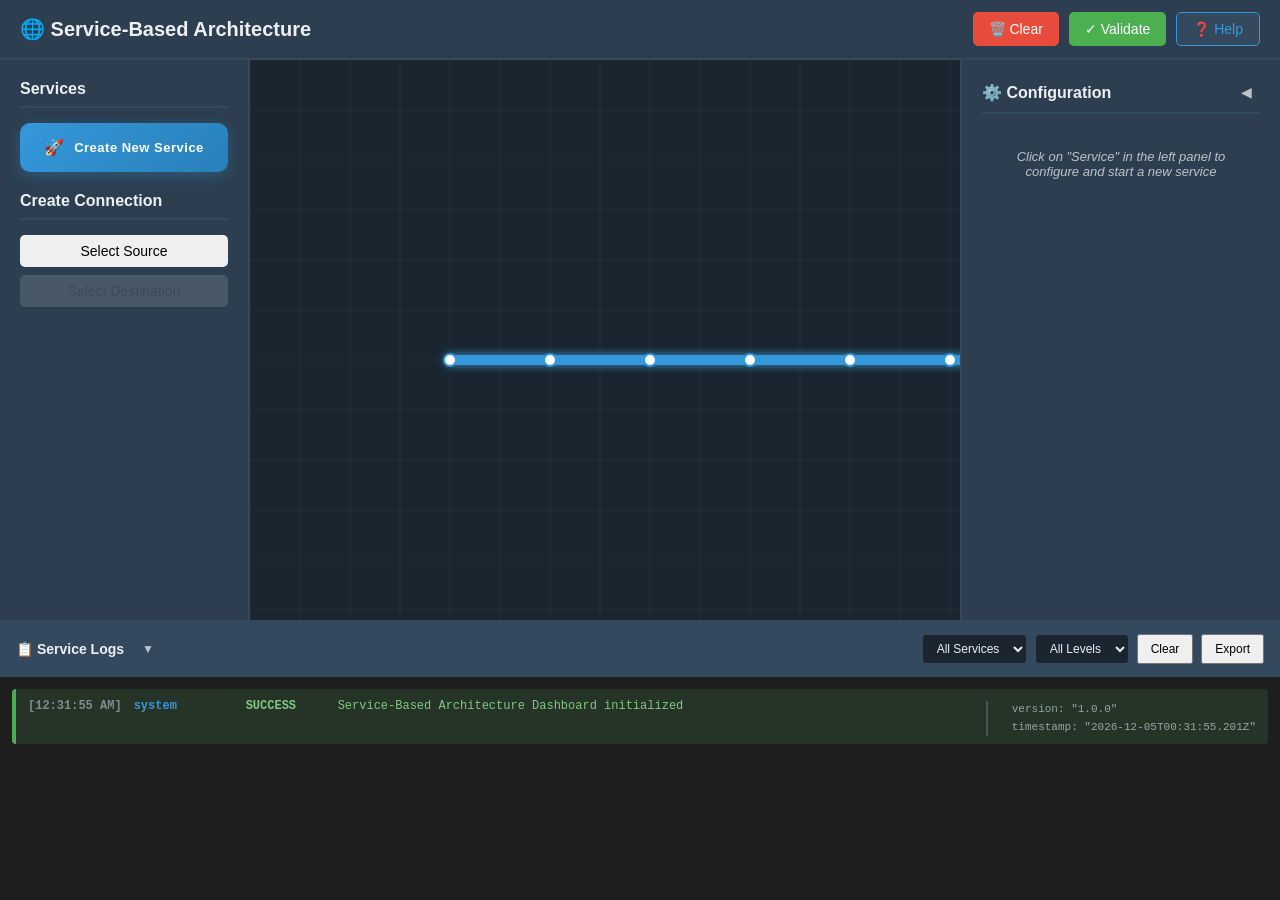
<file: simulation/index.html>
<!DOCTYPE html>
<html lang="en">

<head>
    <meta charset="UTF-8">
    <meta name="viewport" content="width=device-width, initial-scale=1.0">
    <title>Service-Based Architecture Dashboard</title>
    <link rel="stylesheet" href="css/main.css">
</head>

<body>
    <!-- Main Container -->
    <div class="dashboard-container">

        <!-- Top Toolbar -->
        <div class="toolbar">
            <div class="toolbar-left">
                <h1>🌐 Service-Based Architecture </h1>
            </div>
            <div class="toolbar-right">
                <!-- Main action buttons -->

                <button id="btn-clear" class="btn btn-danger">🗑️ Clear</button>
                <button id="btn-validate" class="btn btn-info">✓ Validate</button>
                <button id="btn-help" class="btn btn-secondary">❓ Help</button>
            </div>
        </div>


        <!-- Main Content Area -->
        <div class="main-content">

            <!-- Left Sidebar - Service Palette -->
            <div class="sidebar-left">
                <h3>Services</h3>
                <div class="service-palette">
                    <!-- Service types will be dynamically added here -->
                </div>



                <div class="connection-controls">
                    <h3>Create Connection</h3>
                    <button id="btn-select-source" class="btn btn-block">Select Source</button>
                    <button id="btn-select-destination" class="btn btn-block" disabled>Select Destination</button>
                    <button id="btn-cancel-connection" class="btn btn-block btn-cancel"
                        style="display:none;">Cancel</button>
                </div>
            </div>

            <!-- Center Canvas Area -->
            <div class="canvas-container">
                <canvas id="main-canvas"></canvas>

                <!-- Canvas overlay messages -->
                <div id="canvas-message" class="canvas-message"></div>
            </div>

            <!-- Right Sidebar - Configuration Panel -->
            <div class="sidebar-right">
                <div id="config-panel" class="config-panel">
                    <div class="config-panel-header">
                        <h3>⚙️ Configuration</h3>
                        <button id="btn-toggle-config" class="btn-toggle-config" title="Hide/Show Configuration Panel (Ctrl+K)">
                            <span id="config-toggle-icon">◀</span>
                        </button>
                    </div>
                    <!-- Configuration form will be dynamically inserted here -->
                    <div id="config-form">
                        <p class="hint">Click on "Service" in the left panel to configure and start a new service</p>
                    </div>
                </div>
            </div>

        </div>

        <!-- Bottom Log Panel -->
        <div class="log-panel" id="log-panel">
            <div class="log-panel-header">
                <div class="log-header-left">
                    <h3>📋 Service Logs</h3>
                    <button id="btn-toggle-logs" class="btn-toggle-logs" title="Hide/Show Logs (Ctrl+L)">
                        <span id="toggle-icon">▼</span>
                    </button>
                </div>
                <div class="log-controls">
                    <select id="log-filter-nf">
                        <option value="all">All Services</option>
                    </select>
                    <select id="log-filter-level">
                        <option value="all">All Levels</option>
                        <option value="ERROR">Errors</option>
                        <option value="WARNING">Warnings</option>
                        <option value="INFO">Info</option>
                        <option value="SUCCESS">Success</option>
                    </select>
                    <button id="btn-clear-logs" class="btn-small">Clear</button>
                    <button id="btn-export-logs" class="btn-small">Export</button>
                </div>
            </div>
            <div id="log-content" class="log-content">
                <!-- Logs will be dynamically added here -->
            </div>
        </div>

    </div>



    <!-- Help Modal -->
    <div id="help-modal" class="modal" style="display:none;">
        <div class="modal-content help-modal-content">
            <h2>📚 Service Management Guide</h2>
            <div class="help-content">
                <div class="help-section">
                    <ol class="help-steps">
                        <li>Click Create New Service, enter details for Service1, and start it.</li>
                        <li>Verify Service1 is running by checking the logs for active status.</li>
                        <li>Click Create New Service again, configure Service2 with a different IP and port, and start it.</li>
                        <li>Check logs to confirm communication between Service1 and Service2.</li>
                        <li>Open Service2 Terminal and run <code>ping &lt;Service1_IP&gt;</code>.</li>
                        <li>Verify connectivity by ensuring packets are sent and received with 0% loss.</li>
                    </ol>
                </div>
            </div>
            <div class="help-footer">
                <a href="../procedure.html" target="_blank" rel="noopener noreferrer" class="btn-view-procedures">
                    For More Details... 📄 View Full Procedures
                </a>
            </div>
            <button id="help-close" class="btn btn-primary btn-block">Close</button>
        </div>
    </div>

    <!-- Terminal Modal -->
    <div id="terminal-modal" class="modal" style="display:none;">
        <div class="terminal-window">
            <!-- Title bar with close button -->
            <div class="terminal-titlebar">
                <div class="terminal-titlebar-text" id="terminal-title">💻 Service Terminal</div>
                <button class="terminal-close-btn" id="terminal-close" title="Close">✕</button>
            </div>
            <!-- Single scrollable terminal body with inline input -->
            <div class="terminal-body" id="terminal-body">
                <div id="terminal-output" class="terminal-output"></div>
                <div class="terminal-input-row">
                    <span class="terminal-prompt" id="terminal-prompt">C:\&gt;</span>
                    <input type="text" id="terminal-input" class="terminal-inline-input" autocomplete="off" spellcheck="false">
                </div>
            </div>
            <!-- Subtle scanline overlay -->
            <div class="terminal-scanlines"></div>
        </div>
    </div>

    <!-- Load all JavaScript files in correct order -->
    <script src="js/data-store.js"></script>
    <script src="js/service-manager.js"></script>
    <script src="js/bus-manager.js"></script>
    <script src="js/connection-manager.js"></script>
    <script src="js/log-engine.js"></script>
    <script src="js/canvas-renderer.js"></script>
    <script src="js/ui-controller.js"></script>
    <script src="js/app.js"></script>
<script src="../assets/js/iframeResize.js"></script>
        
        </body>

</html>
</file>
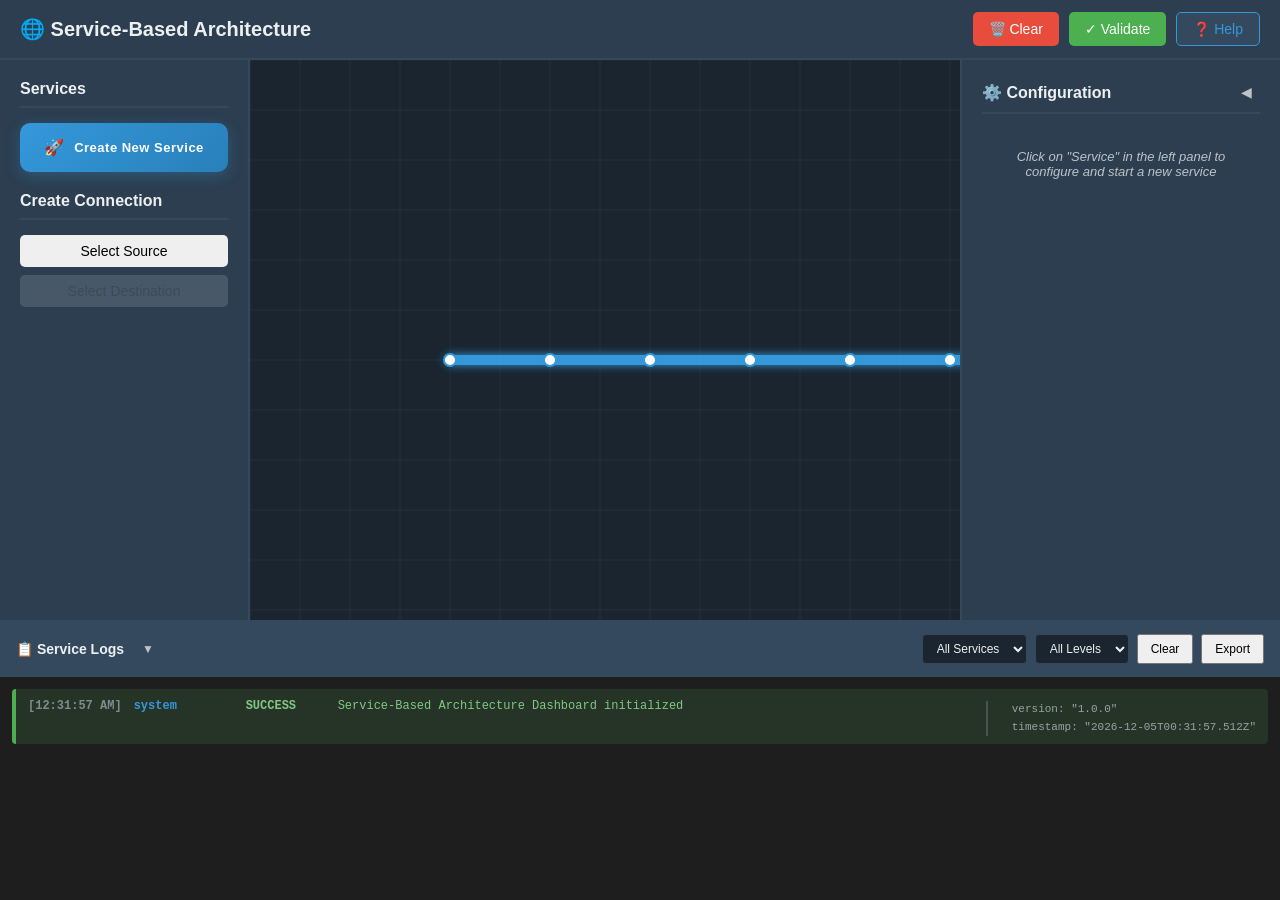
<file: experiment/simulation/index.html>
<!DOCTYPE html>
<html lang="en">

<head>
    <meta charset="UTF-8">
    <meta name="viewport" content="width=device-width, initial-scale=1.0">
    <title>Service-Based Architecture Dashboard</title>
    <link rel="stylesheet" href="css/main.css">
</head>

<body>
    <!-- Main Container -->
    <div class="dashboard-container">

        <!-- Top Toolbar -->
        <div class="toolbar">
            <div class="toolbar-left">
                <h1>🌐 Service-Based Architecture </h1>
            </div>
            <div class="toolbar-right">
                <!-- Main action buttons -->

                <button id="btn-clear" class="btn btn-danger">🗑️ Clear</button>
                <button id="btn-validate" class="btn btn-info">✓ Validate</button>
                <button id="btn-help" class="btn btn-secondary">❓ Help</button>
            </div>
        </div>


        <!-- Main Content Area -->
        <div class="main-content">

            <!-- Left Sidebar - Service Palette -->
            <div class="sidebar-left">
                <h3>Services</h3>
                <div class="service-palette">
                    <!-- Service types will be dynamically added here -->
                </div>



                <div class="connection-controls">
                    <h3>Create Connection</h3>
                    <button id="btn-select-source" class="btn btn-block">Select Source</button>
                    <button id="btn-select-destination" class="btn btn-block" disabled>Select Destination</button>
                    <button id="btn-cancel-connection" class="btn btn-block btn-cancel"
                        style="display:none;">Cancel</button>
                </div>
            </div>

            <!-- Center Canvas Area -->
            <div class="canvas-container">
                <canvas id="main-canvas"></canvas>

                <!-- Canvas overlay messages -->
                <div id="canvas-message" class="canvas-message"></div>
            </div>

            <!-- Right Sidebar - Configuration Panel -->
            <div class="sidebar-right">
                <div id="config-panel" class="config-panel">
                    <div class="config-panel-header">
                        <h3>⚙️ Configuration</h3>
                        <button id="btn-toggle-config" class="btn-toggle-config" title="Hide/Show Configuration Panel (Ctrl+K)">
                            <span id="config-toggle-icon">◀</span>
                        </button>
                    </div>
                    <!-- Configuration form will be dynamically inserted here -->
                    <div id="config-form">
                        <p class="hint">Click on "Service" in the left panel to configure and start a new service</p>
                    </div>
                </div>
            </div>

        </div>

        <!-- Bottom Log Panel -->
        <div class="log-panel" id="log-panel">
            <div class="log-panel-header">
                <div class="log-header-left">
                    <h3>📋 Service Logs</h3>
                    <button id="btn-toggle-logs" class="btn-toggle-logs" title="Hide/Show Logs (Ctrl+L)">
                        <span id="toggle-icon">▼</span>
                    </button>
                </div>
                <div class="log-controls">
                    <select id="log-filter-nf">
                        <option value="all">All Services</option>
                    </select>
                    <select id="log-filter-level">
                        <option value="all">All Levels</option>
                        <option value="ERROR">Errors</option>
                        <option value="WARNING">Warnings</option>
                        <option value="INFO">Info</option>
                        <option value="SUCCESS">Success</option>
                    </select>
                    <button id="btn-clear-logs" class="btn-small">Clear</button>
                    <button id="btn-export-logs" class="btn-small">Export</button>
                </div>
            </div>
            <div id="log-content" class="log-content">
                <!-- Logs will be dynamically added here -->
            </div>
        </div>

    </div>



    <!-- Help Modal -->
    <div id="help-modal" class="modal" style="display:none;">
        <div class="modal-content help-modal-content">
            <h2>📚 Service Management Guide</h2>
            <div class="help-content">
                <div class="help-section">
                    <ol class="help-steps">
                        <li>Click Create New Service, enter details for Service1, and start it.</li>
                        <li>Verify Service1 is running by checking the logs for active status.</li>
                        <li>Click Create New Service again, configure Service2 with a different IP and port, and start it.</li>
                        <li>Check logs to confirm communication between Service1 and Service2.</li>
                        <li>Open Service2 Terminal and run <code>ping &lt;Service1_IP&gt;</code>.</li>
                        <li>Verify connectivity by ensuring packets are sent and received with 0% loss.</li>
                    </ol>
                </div>
            </div>
            <div class="help-footer">
                <a href="../procedure.html" target="_blank" rel="noopener noreferrer" class="btn-view-procedures">
                    For More Details... 📄 View Full Procedures
                </a>
            </div>
            <button id="help-close" class="btn btn-primary btn-block">Close</button>
        </div>
    </div>

    <!-- Terminal Modal -->
    <div id="terminal-modal" class="modal" style="display:none;">
        <div class="terminal-window">
            <!-- Title bar with close button -->
            <div class="terminal-titlebar">
                <div class="terminal-titlebar-text" id="terminal-title">💻 Service Terminal</div>
                <button class="terminal-close-btn" id="terminal-close" title="Close">✕</button>
            </div>
            <!-- Single scrollable terminal body with inline input -->
            <div class="terminal-body" id="terminal-body">
                <div id="terminal-output" class="terminal-output"></div>
                <div class="terminal-input-row">
                    <span class="terminal-prompt" id="terminal-prompt">C:\&gt;</span>
                    <input type="text" id="terminal-input" class="terminal-inline-input" autocomplete="off" spellcheck="false">
                </div>
            </div>
            <!-- Subtle scanline overlay -->
            <div class="terminal-scanlines"></div>
        </div>
    </div>

    <!-- Load all JavaScript files in correct order -->
    <script src="js/data-store.js"></script>
    <script src="js/service-manager.js"></script>
    <script src="js/bus-manager.js"></script>
    <script src="js/connection-manager.js"></script>
    <script src="js/log-engine.js"></script>
    <script src="js/canvas-renderer.js"></script>
    <script src="js/ui-controller.js"></script>
    <script src="js/app.js"></script>
</body>

</html>
</file>
<file: simulation/css/main.css>
/* ============================================
   5G SBA Dashboard Styles
   ============================================ */

/* CSS Variables for theming */
:root {
    --bg-primary: #1a252f;
    --bg-secondary: #2c3e50;
    --bg-tertiary: #34495e;
    --text-primary: #ecf0f1;
    --text-secondary: #bdc3c7;
    --border-color: #34495e;
    --accent-blue: #3498db;
    --accent-green: #4caf50;
    --accent-red: #e74c3c;
    --accent-orange: #ff9800;
    --accent-purple: #9b59b6;
}

/* Global Reset */
* {
    margin: 0;
    padding: 0;
    box-sizing: border-box;
}

body {
    font-family: 'Segoe UI', Tahoma, Geneva, Verdana, sans-serif;
    background: var(--bg-primary);
    color: var(--text-primary);
    overflow: hidden;
}

/* ============================================
   Dashboard Container
   ============================================ */
.dashboard-container {
    display: flex;
    flex-direction: column;
    height: 100vh;
    width: 100vw;
}

/* ============================================
   Toolbar (Top Bar)
   ============================================ */
.toolbar {
    background: var(--bg-secondary);
    border-bottom: 2px solid var(--border-color);
    padding: 12px 20px;
    display: flex;
    justify-content: space-between;
    align-items: center;
    height: 60px;
}

.toolbar-left h1 {
    font-size: 20px;
    font-weight: 600;
    color: var(--text-primary);
}

.toolbar-right {
    display: flex;
    gap: 10px;
}

/* ============================================
   Buttons
   ============================================ */
.btn {
    padding: 8px 16px;
    border: none;
    border-radius: 5px;
    font-size: 14px;
    font-weight: 500;
    cursor: pointer;
    transition: all 0.3s ease;
    outline: none;
}

.btn:hover {
    transform: translateY(-2px);
    box-shadow: 0 4px 8px rgba(0, 0, 0, 0.3);
}

.btn:active {
    transform: translateY(0);
}

.btn-primary {
    background: var(--accent-blue);
    color: white;
}

.btn-secondary {
    background: var(--bg-tertiary);
    color: var(--text-primary);
}

.btn-danger {
    background: var(--accent-red);
    color: white;
}

.btn-info {
    background: var(--accent-green);
    color: white;
}

.btn-block {
    width: 100%;
    margin-bottom: 8px;
}

.btn-small {
    padding: 6px 12px;
    font-size: 12px;
}

.btn-cancel {
    background: var(--accent-orange);
    color: white;
}

button:disabled {
    opacity: 0.5;
    cursor: not-allowed;
}

/* ============================================
   Main Content Area
   ============================================ */
.main-content {
    display: flex;
    flex: 1;
    overflow: hidden;
}

/* ============================================
   Left Sidebar (NF Palette)
   ============================================ */
.sidebar-left {
    width: 250px;
    background: var(--bg-secondary);
    border-right: 2px solid var(--border-color);
    padding: 20px;
    overflow-y: auto;
}

.sidebar-left h3 {
    font-size: 16px;
    margin-bottom: 15px;
    color: var(--text-primary);
    border-bottom: 2px solid var(--border-color);
    padding-bottom: 8px;
}

.nf-palette {
    display: flex;
    flex-direction: column;
    gap: 10px;
    margin-bottom: 30px;
}

.nf-palette-item {
    padding: 12px;
    background: var(--bg-tertiary);
    border-radius: 8px;
    border: 2px solid transparent;
    cursor: pointer;
    transition: all 0.3s ease;
    display: flex;
    align-items: center;
    gap: 12px;
}

.nf-palette-item:hover {
    border-color: var(--accent-blue);
    transform: translateX(5px);
}

.nf-icon-small {
    width: 32px;
    height: 32px;
    border-radius: 50%;
    display: flex;
    align-items: center;
    justify-content: center;
    font-weight: bold;
    font-size: 14px;
    color: white;
}

.nf-palette-item .nf-label {
    flex: 1;
}

.nf-palette-item .nf-name {
    font-weight: 600;
    font-size: 14px;
}

.nf-palette-item .nf-desc {
    font-size: 11px;
    color: var(--text-secondary);
    margin-top: 2px;
}

/* Bus Controls */
.bus-controls {
    margin-top: 20px;
}

.bus-controls h3 {
    color: var(--accent-orange);
    margin-bottom: 10px;
    font-size: 14px;
    text-transform: uppercase;
    letter-spacing: 1px;
}

/* Connection Controls */
.connection-controls {
    margin-top: 20px;
}

/* ============================================
   Canvas Container (Center)
   ============================================ */
.canvas-container {
    flex: 1;
    background: var(--bg-primary);
    position: relative;
    overflow: hidden;
    display: flex;
    flex-direction: column;
}

#main-canvas {
    width: 100%;
    height: 100%;
    display: block;
    cursor: default;
    flex: 1;
}

.canvas-message {
    position: absolute;
    top: 20px;
    left: 50%;
    transform: translateX(-50%);
    background: rgba(52, 152, 219, 0.9);
    color: white;
    padding: 12px 24px;
    border-radius: 8px;
    font-size: 14px;
    font-weight: 500;
    display: none;
    z-index: 10;
    animation: fadeIn 0.3s ease;
}

.canvas-message.show {
    display: block;
}

@keyframes fadeIn {
    from {
        opacity: 0;
        transform: translateX(-50%) translateY(-10px);
    }

    to {
        opacity: 1;
        transform: translateX(-50%) translateY(0);
    }
}

/* ============================================
   Right Sidebar (Configuration Panel)
   ============================================ */
.sidebar-right {
    width: 320px;
    background: var(--bg-secondary);
    border-left: 2px solid var(--border-color);
    padding: 20px;
    overflow-y: auto;
}

/* Config panel h3 styles moved to .config-panel-header h3 */

.hint {
    color: var(--text-secondary);
    font-size: 13px;
    font-style: italic;
    text-align: center;
    padding: 20px;
}

#config-form {
    display: flex;
    flex-direction: column;
    gap: 15px;
}

.form-group {
    display: flex;
    flex-direction: column;
    gap: 6px;
}

.form-group label {
    font-size: 13px;
    font-weight: 500;
    color: var(--text-secondary);
}

.form-group input,
.form-group select {
    padding: 10px;
    background: var(--bg-tertiary);
    border: 1px solid var(--border-color);
    border-radius: 5px;
    color: var(--text-primary);
    font-size: 14px;
}

.form-group input:focus,
.form-group select:focus {
    outline: none;
    border-color: var(--accent-blue);
}

/* Locked protocol dropdown styling */
.form-group select:disabled {
    background: var(--bg-secondary);
    color: var(--accent-orange);
    border-color: var(--accent-orange);
    cursor: not-allowed;
    opacity: 0.8;
}

/* Configuration Panel Header and Toggle */
.config-panel-header {
    display: flex;
    justify-content: space-between;
    align-items: center;
    margin-bottom: 15px;
    padding-bottom: 8px;
    border-bottom: 2px solid var(--border-color);
}

.config-panel-header h3 {
    font-size: 16px;
    margin: 0;
    color: var(--text-primary);
}

.btn-toggle-config {
    background: none;
    border: none;
    color: var(--text-secondary);
    cursor: pointer;
    padding: 4px 8px;
    border-radius: 4px;
    font-size: 14px;
    transition: all 0.2s ease;
    min-width: 24px;
    text-align: center;
}

.btn-toggle-config:hover {
    background: var(--bg-primary);
    color: var(--text-primary);
}

/* Configuration Panel Collapsed State */
.sidebar-right.collapsed {
    width: 40px;
    padding: 20px 8px;
    transition: width 0.3s ease, padding 0.3s ease;
}

.sidebar-right.collapsed .config-panel-header h3 {
    display: none;
}

.sidebar-right.collapsed #config-form {
    display: none;
}

.sidebar-right.collapsed .btn-toggle-config {
    transform: rotate(180deg);
}

/* ============================================
   Log Panel (Bottom)
   ============================================ */
.log-panel {
    height: 280px;
    background: var(--bg-secondary);
    border-top: 2px solid var(--border-color);
    display: flex;
    flex-direction: column;
    transition: height 0.3s ease;
}

.log-panel.collapsed {
    height: 45px;
}

.log-panel-header {
    padding: 12px 16px;
    background: var(--bg-tertiary);
    border-bottom: 1px solid var(--border-color);
    display: flex;
    justify-content: space-between;
    align-items: center;
    min-height: 45px;
}

.log-header-left {
    display: flex;
    align-items: center;
    gap: 10px;
}

.log-panel-header h3 {
    font-size: 14px;
    font-weight: 600;
    margin: 0;
}

.btn-toggle-logs {
    background: none;
    border: none;
    color: var(--text-secondary);
    cursor: pointer;
    padding: 4px 8px;
    border-radius: 4px;
    font-size: 12px;
    transition: all 0.2s ease;
}

.btn-toggle-logs:hover {
    background: var(--bg-primary);
    color: var(--text-primary);
}

.log-content {
    flex: 1;
    overflow-y: auto;
    transition: opacity 0.3s ease;
}

.log-panel.collapsed .log-content {
    opacity: 0;
    pointer-events: none;
}

.log-panel.collapsed .log-controls {
    opacity: 0.5;
    pointer-events: none;
}

.log-controls {
    display: flex;
    gap: 8px;
    align-items: center;
}

.log-controls select {
    padding: 6px 10px;
    background: var(--bg-primary);
    border: 1px solid var(--border-color);
    border-radius: 4px;
    color: var(--text-primary);
    font-size: 12px;
}

.log-content {
    flex: 1;
    padding: 12px;
    overflow-y: auto;
    font-family: 'Courier New', 'Consolas', monospace;
    font-size: 12px;
    line-height: 1.6;
    background: #1e1e1e;
}

/* Log Entry Styles */
.log-entry {
    padding: 8px 12px;
    margin-bottom: 6px;
    border-left: 4px solid;
    border-radius: 4px;
    display: flex;
    gap: 12px;
    animation: slideIn 0.3s ease;
    font-family: 'Courier New', monospace;
}

@keyframes slideIn {
    from {
        opacity: 0;
        transform: translateX(-20px);
    }

    to {
        opacity: 1;
        transform: translateX(0);
    }
}

.log-entry.ERROR {
    background: rgba(231, 76, 60, 0.15);
    border-left-color: #e74c3c;
    color: #ff6b6b;
}

.log-entry.WARNING {
    background: rgba(255, 152, 0, 0.15);
    border-left-color: #ff9800;
    color: #ffa726;
}

.log-entry.INFO {
    background: rgba(52, 152, 219, 0.15);
    border-left-color: #3498db;
    color: #74b9ff;
}

.log-entry.SUCCESS {
    background: rgba(76, 175, 80, 0.15);
    border-left-color: #4caf50;
    color: #81c784;
}

.log-entry.DEBUG {
    background: rgba(149, 165, 166, 0.1);
    border-left-color: #95a5a6;
    color: #bdc3c7;
}

.log-timestamp {
    color: #7f8c8d;
    min-width: 90px;
    font-weight: 600;
}

.log-nf-name {
    color: #3498db;
    font-weight: bold;
    min-width: 100px;
}

.log-level {
    font-weight: bold;
    min-width: 80px;
}

.log-message {
    flex: 1;
    color: inherit;
}

.log-details {
    font-size: 11px;
    color: #95a5a6;
    margin-top: 4px;
    padding-left: 24px;
    border-left: 2px solid rgba(149, 165, 166, 0.3);
}

/* Scrollbar Styling */
.log-content::-webkit-scrollbar,
.sidebar-left::-webkit-scrollbar,
.sidebar-right::-webkit-scrollbar {
    width: 8px;
}

.log-content::-webkit-scrollbar-track,
.sidebar-left::-webkit-scrollbar-track,
.sidebar-right::-webkit-scrollbar-track {
    background: var(--bg-primary);
}

.log-content::-webkit-scrollbar-thumb,
.sidebar-left::-webkit-scrollbar-thumb,
.sidebar-right::-webkit-scrollbar-thumb {
    background: var(--bg-tertiary);
    border-radius: 4px;
}

.log-content::-webkit-scrollbar-thumb:hover,
.sidebar-left::-webkit-scrollbar-thumb:hover,
.sidebar-right::-webkit-scrollbar-thumb:hover {
    background: #4a5f7f;
}

/* ============================================
   Modal Styles
   ============================================ */
.modal {
    position: fixed;
    top: 0;
    left: 0;
    width: 100vw;
    height: 100vh;
    background: rgba(0, 0, 0, 0.7);
    display: flex;
    justify-content: center;
    align-items: center;
    z-index: 1000;
}

.modal-content {
    background: var(--bg-secondary);
    padding: 30px;
    border-radius: 12px;
    max-width: 600px;
    width: 90%;
    box-shadow: 0 8px 24px rgba(0, 0, 0, 0.5);
}

.modal-content h2 {
    font-size: 20px;
    margin-bottom: 20px;
    text-align: center;
}

.nf-grid {
    display: grid;
    grid-template-columns: repeat(3, 1fr);
    gap: 15px;
    margin-bottom: 20px;
}

.nf-select-btn {
    padding: 20px;
    background: var(--bg-tertiary);
    border: 2px solid transparent;
    border-radius: 10px;
    cursor: pointer;
    transition: all 0.3s ease;
    display: flex;
    flex-direction: column;
    align-items: center;
    gap: 10px;
    color: var(--text-primary);
}

.nf-select-btn:hover {
    border-color: var(--accent-blue);
    transform: translateY(-5px);
    box-shadow: 0 5px 15px rgba(52, 152, 219, 0.3);
}

.nf-select-btn .nf-icon {
    width: 60px;
    height: 60px;
    border-radius: 50%;
    display: flex;
    align-items: center;
    justify-content: center;
    font-size: 24px;
    font-weight: bold;
    color: white;
}

.nf-select-btn .nf-label {
    font-size: 14px;
    font-weight: 600;
}

/* ============================================
   Responsive Design
   ============================================ */
@media (max-width: 1200px) {
    .sidebar-left {
        width: 200px;
    }

    .sidebar-right {
        width: 280px;
    }
}

@media (max-width: 768px) {
    .main-content {
        flex-direction: column;
    }

    .sidebar-left,
    .sidebar-right {
        width: 100%;
        height: 200px;
    }

    .log-panel {
        height: 150px;
    }
}

/* =======
=====================================
   HTTP Protocol Dropdown Special Styling
   ============================================ */
#config-http-protocol {
    background: var(--bg-tertiary);
    border: 2px solid #3498db;
    color: var(--text-primary);
    font-weight: 600;
    padding: 12px;
    font-size: 14px;
    border-radius: 5px;
    cursor: pointer;
    transition: all 0.3s ease;
}

#config-http-protocol:hover {
    border-color: #2980b9;
    background: #2c3e50;
}

#config-http-protocol:focus {
    outline: none;
    border-color: #3498db;
    box-shadow: 0 0 0 3px rgba(52, 152, 219, 0.2);
}

/* Highlight protocol field */
.form-group:has(#config-http-protocol) {
    background: rgba(52, 152, 219, 0.05);
    padding: 12px;
    border-radius: 8px;
    border: 1px solid rgba(52, 152, 219, 0.2);
}

.form-group:has(#config-http-protocol) label {
    color: #3498db;
    font-weight: 600;
}

/* ====
========================================
   Help Modal Styling
   ============================================ */
.help-modal-content {
    max-width: 900px;
    width: 700px;
    max-height: 80vh;
    overflow-y: auto;
}

.help-content {
    margin: 20px 0;
}

.help-section {
    margin-bottom: 25px;
    padding: 15px;
    background: var(--bg-tertiary);
    border-radius: 8px;
    border-left: 4px solid var(--accent-blue);
}

.help-section h3 {
    margin-bottom: 15px;
    color: var(--accent-blue);
    font-size: 16px;
}

.architecture-diagram {
    text-align: center;
    margin: 15px 0;
    padding: 15px;
    background: #1a252f;
    border-radius: 8px;
}

.help-steps {
    list-style: none;
    counter-reset: step-counter;
    padding-left: 0;
}

.help-steps li {
    counter-increment: step-counter;
    margin-bottom: 12px;
    padding-left: 40px;
    position: relative;
    line-height: 1.5;
}

.help-steps li::before {
    content: counter(step-counter);
    position: absolute;
    left: 0;
    top: 0;
    background: var(--accent-blue);
    color: white;
    width: 25px;
    height: 25px;
    border-radius: 50%;
    display: flex;
    align-items: center;
    justify-content: center;
    font-weight: bold;
    font-size: 12px;
}

.help-list {
    list-style: none;
    padding-left: 0;
}

.help-list li {
    margin-bottom: 10px;
    padding: 8px 12px;
    background: var(--bg-primary);
    border-radius: 5px;
    border-left: 3px solid var(--accent-green);
}

.help-footer {
    display: flex;
    justify-content: center;
    margin-top: 18px;
    margin-bottom: 4px;
}

.btn-view-procedures {
    display: inline-flex;
    align-items: center;
    gap: 8px;
    background: linear-gradient(135deg, #2196f3, #1976d2);
    color: #fff;
    font-size: 14px;
    font-weight: 600;
    padding: 12px 28px;
    border-radius: 8px;
    text-decoration: none;
    cursor: pointer;
    box-shadow: 0 4px 14px rgba(33, 150, 243, 0.4);
    transition: background 0.2s, box-shadow 0.2s, transform 0.1s;
    letter-spacing: 0.3px;
}

.btn-view-procedures:hover {
    background: linear-gradient(135deg, #42a5f5, #1e88e5);
    box-shadow: 0 6px 18px rgba(33, 150, 243, 0.55);
    transform: translateY(-1px);
}

.btn-view-procedures:active {
    transform: translateY(0);
    box-shadow: 0 2px 8px rgba(33, 150, 243, 0.35);
}

.connection-type {
    font-weight: bold;
    padding: 2px 6px;
    border-radius: 3px;
    margin-right: 8px;
}

.connection-type.nf-bus {
    background: rgba(46, 204, 113, 0.2);
    color: #2ecc71;
}

.connection-type.bus-nf {
    background: rgba(52, 152, 219, 0.2);
    color: #3498db;
}

.connection-type.bus-bus {
    background: rgba(255, 152, 0, 0.2);
    color: #ff9800;
}

.connection-type.nf-nf {
    background: rgba(155, 89, 182, 0.2);
    color: #9b59b6;
}

/* Help button styling */
#btn-help {
    background: var(--bg-tertiary);
    border: 1px solid var(--accent-blue);
    color: var(--accent-blue);
}

#btn-help:hover {
    background: var(--accent-blue);
    color: white;
}

/* ==
==========================================
   New Configuration Panel Styles
   ============================================ */

.config-hint {
    background: rgba(52, 152, 219, 0.1);
    border: 1px solid rgba(52, 152, 219, 0.3);
    border-radius: 6px;
    padding: 12px;
    margin-bottom: 15px;
    font-size: 13px;
    color: var(--accent-blue);
    text-align: center;
}

.btn-success {
    background: var(--accent-green);
    color: white;
    font-weight: 600;
}

.btn-success:hover {
    background: #45a049;
    transform: translateY(-2px);
    box-shadow: 0 4px 12px rgba(76, 175, 80, 0.3);
}

.form-group input[required] {
    border-left: 3px solid var(--accent-blue);
}

.form-group input[required]:invalid {
    border-left-color: var(--accent-red);
}

.form-group input[required]:valid {
    border-left-color: var(--accent-green);
}

/* Enhanced form styling for new NF configuration */
#config-form h4 {
    color: var(--text-primary);
    font-size: 18px;
    margin-bottom: 10px;
    text-align: center;
    border-bottom: 2px solid var(--accent-blue);
    padding-bottom: 8px;
}

/* Button animations */
.btn-success {
    position: relative;
    overflow: hidden;
}

.btn-success::before {
    content: '';
    position: absolute;
    top: 0;
    left: -100%;
    width: 100%;
    height: 100%;
    background: linear-gradient(90deg, transparent, rgba(255, 255, 255, 0.2), transparent);
    transition: left 0.5s;
}

.btn-success:hover::before {
    left: 100%;
}

/* ============================================
   IP Validation Error Styling
   ============================================ */
#ip-error {
    color: var(--accent-red) !important;
    font-size: 12px !important;
    font-weight: bold !important;
    margin-top: 4px !important;
    padding: 4px 8px;
    background: rgba(231, 76, 60, 0.1);
    border-radius: 4px;
    border-left: 3px solid var(--accent-red);
    animation: shake 0.3s ease-in-out;
}

@keyframes shake {

    0%,
    100% {
        transform: translateX(0);
    }

    25% {
        transform: translateX(-2px);
    }

    75% {
        transform: translateX(2px);
    }
}

/* IP input with error state */
#config-ip.error {
    border-color: var(--accent-red) !important;
    box-shadow: 0 0 0 2px rgba(231, 76, 60, 0.2);
}

/* Help text styling */
#ip-help-text {
    color: var(--text-secondary) !important;
    font-size: 11px !important;
    margin-top: 4px !important;
}

/* =======
=====================================
   Create Service Button Styling
   ============================================ */
.btn-create-service {
    width: 100%;
    padding: 15px 20px;
    background: linear-gradient(135deg, var(--accent-blue), #2980b9);
    border: none;
    border-radius: 10px;
    color: white;
    font-weight: bold;
    font-size: 14px;
    cursor: pointer;
    transition: all 0.3s ease;
    display: flex;
    align-items: center;
    justify-content: center;
    gap: 10px;
    box-shadow: 0 4px 15px rgba(52, 152, 219, 0.3);
    position: relative;
    overflow: hidden;
}

.btn-create-service:hover {
    background: linear-gradient(135deg, #2980b9, var(--accent-blue));
    transform: translateY(-2px);
    box-shadow: 0 6px 20px rgba(52, 152, 219, 0.4);
}

.btn-create-service:active {
    transform: translateY(0);
    box-shadow: 0 2px 10px rgba(52, 152, 219, 0.3);
}

.btn-create-service::before {
    content: '';
    position: absolute;
    top: 0;
    left: -100%;
    width: 100%;
    height: 100%;
    background: linear-gradient(90deg, transparent, rgba(255, 255, 255, 0.2), transparent);
    transition: left 0.5s;
}

.btn-create-service:hover::before {
    left: 100%;
}

.service-icon {
    font-size: 16px;
    animation: pulse 2s infinite;
}

.service-text {
    font-size: 13px;
    letter-spacing: 0.5px;
}

@keyframes pulse {
    0% {
        transform: scale(1);
    }

    50% {
        transform: scale(1.1);
    }

    100% {
        transform: scale(1);
    }
}

/* Service Palette Item Styling */
.service-palette-item {
    margin-bottom: 15px;
}

/* Ens
ure button inherits pointer cursor from parent */
.service-palette-item .btn-create-service {
    pointer-events: none;
    /* Let parent handle clicks */
}

.service-palette-item {
    padding: 0;
    /* Remove padding since button has its own */
    background: transparent;
    /* Let button handle background */
    border: none;
    /* Remove border since button has its own */
}

.service-palette-item:hover {
    transform: none;
    /* Let button handle hover effects */
    border-color: transparent;
}/* ========
====================================
   Button Click Animation
   ============================================ */
.btn-create-service.btn-clicked {
    transform: scale(0.95) translateY(1px);
    box-shadow: 0 2px 8px rgba(52, 152, 219, 0.4);
    background: linear-gradient(135deg, #2471a3, #1f618d);
}

/* Ripple Effect */
.ripple {
    position: absolute;
    border-radius: 50%;
    background: rgba(255, 255, 255, 0.6);
    transform: scale(0);
    animation: ripple-animation 0.6s linear;
    pointer-events: none;
}

@keyframes ripple-animation {
    0% {
        transform: scale(0);
        opacity: 1;
    }
    50% {
        opacity: 0.8;
    }
    100% {
        transform: scale(4);
        opacity: 0;
    }
}

/* Enhanced click feedback */
.btn-create-service {
    position: relative;
    overflow: hidden;
}

/* Success feedback animation */
@keyframes success-pulse {
    0% { 
        box-shadow: 0 4px 15px rgba(52, 152, 219, 0.3);
        transform: scale(1);
    }
    50% { 
        box-shadow: 0 6px 25px rgba(46, 204, 113, 0.5);
        transform: scale(1.02);
    }
    100% { 
        box-shadow: 0 4px 15px rgba(52, 152, 219, 0.3);
        transform: scale(1);
    }
}

.btn-create-service.success-feedback {
    animation: success-pulse 0.5s ease-out;
}

/* Loading state animation */
@keyframes loading-spin {
    0% { transform: rotate(0deg); }
    100% { transform: rotate(360deg); }
}

.btn-create-service.loading .service-icon {
    animation: loading-spin 1s linear infinite;
}

.btn-create-service.loading {
    pointer-events: none;
    opacity: 0.8;
}/* 
============================================
   Form Button Click Animations
   ============================================ */
.btn.btn-clicked {
    transform: scale(0.95);
    box-shadow: inset 0 2px 4px rgba(0, 0, 0, 0.3);
    transition: all 0.1s ease;
}

.btn-success.btn-clicked {
    background: #27ae60;
    transform: scale(0.95) translateY(1px);
}

.btn-success.loading {
    background: #2ecc71;
    position: relative;
    color: transparent;
}

.btn-success.loading::after {
    content: '⏳';
    position: absolute;
    top: 50%;
    left: 50%;
    transform: translate(-50%, -50%);
    color: white;
    font-size: 16px;
    animation: loading-bounce 0.8s infinite;
}

@keyframes loading-bounce {
    0%, 100% { transform: translate(-50%, -50%) scale(1); }
    50% { transform: translate(-50%, -50%) scale(1.2); }
}

/* Button press effect for all buttons */
.btn:active {
    transform: scale(0.98) translateY(1px);
    transition: all 0.1s ease;
}

/* Ripple effect for all buttons */
.btn {
    position: relative;
    overflow: hidden;
}

/* Enhanced success button animation */
.btn-success:hover {
    background: linear-gradient(135deg, #27ae60, #2ecc71);
    box-shadow: 0 4px 15px rgba(46, 204, 113, 0.4);
}

/* Cancel button animation */
.btn-secondary:hover {
    background: linear-gradient(135deg, #7f8c8d, #95a5a6);
    transform: translateY(-1px);
}

.btn-secondary.btn-clicked {
    background: #6c7b7d;
    transform: scale(0.95);
}/*
 Danger button click animation */
.btn-danger.btn-clicked {
    background: #c0392b;
    transform: scale(0.95) translateY(1px);
    box-shadow: inset 0 2px 4px rgba(0, 0, 0, 0.3);
}

.btn-danger:hover {
    background: linear-gradient(135deg, #c0392b, #e74c3c);
    box-shadow: 0 4px 15px rgba(231, 76, 60, 0.4);
    transform: translateY(-1px);
}

/* Add shake animation for destructive actions */
@keyframes shake {
    0%, 100% { transform: translateX(0); }
    25% { transform: translateX(-2px); }
    75% { transform: translateX(2px); }
}

.btn-danger:focus {
    animation: shake 0.3s ease-in-out;
}
/* =====
=======================================
   Terminal Modal Styles — Realistic Terminal
   ============================================ */

/* Terminal window container */
.terminal-window {
    width: 85%;
    max-width: 860px;
    height: 75vh;
    max-height: 650px;
    background: #000000;
    border-radius: 8px;
    display: flex;
    flex-direction: column;
    overflow: hidden;
    box-shadow:
        0 0 0 1px rgba(255,255,255,0.08),
        0 20px 68px rgba(0,0,0,0.85);
    position: relative;
}

/* ---- Title bar ---- */
.terminal-titlebar {
    background: #1a1a1a;
    padding: 0 10px 0 16px;
    height: 36px;
    min-height: 36px;
    display: flex;
    align-items: center;
    justify-content: space-between;
    border-bottom: 1px solid #2a2a2a;
    user-select: none;
}

.terminal-titlebar-text {
    color: #aaa;
    font-size: 13px;
    font-family: 'Segoe UI', 'SF Pro Text', -apple-system, sans-serif;
    font-weight: 500;
    white-space: nowrap;
    overflow: hidden;
    text-overflow: ellipsis;
}

/* Red X close button on the right */
.terminal-close-btn {
    background: transparent;
    border: none;
    color: #888;
    font-size: 18px;
    width: 32px;
    height: 32px;
    display: flex;
    align-items: center;
    justify-content: center;
    cursor: pointer;
    border-radius: 4px;
    transition: background 0.15s, color 0.15s;
    flex-shrink: 0;
}

.terminal-close-btn:hover {
    background: #e74c3c;
    color: #fff;
}

/* ---- Terminal body (scrollable area) ---- */
.terminal-body {
    flex: 1;
    background: #000000;
    padding: 12px 16px;
    overflow-y: auto;
    font-family: 'Cascadia Code', 'Cascadia Mono', 'Fira Code', 'Consolas', 'Courier New', monospace;
    font-size: 13px;
    line-height: 1.55;
    color: #cccccc;
    cursor: text;
    position: relative;
    z-index: 1;
}

/* ---- Output text ---- */
.terminal-output {
    white-space: pre-wrap;
    word-break: break-word;
    color: #cccccc;
}

/* ---- Inline prompt + input row ---- */
.terminal-input-row {
    display: flex;
    align-items: center;
    margin-top: 2px;
}

.terminal-prompt {
    color: #ffffff;
    font-family: inherit;
    font-size: inherit;
    font-weight: bold;
    white-space: nowrap;
    flex-shrink: 0;
    text-shadow: 0 0 6px rgba(78, 201, 176, 0.3);
}

/* Input that blends into terminal text */
.terminal-inline-input {
    flex: 1;
    background: transparent;
    border: none;
    outline: none;
    color: #e8e8e8;
    font-family: inherit;
    font-size: inherit;
    line-height: inherit;
    padding: 0;
    margin: 0;
    caret-color: #4ec9b0;
}

.terminal-inline-input::placeholder {
    color: transparent;
}

/* Blinking block cursor simulation via caret */
@keyframes blink-caret {
    0%, 100% { opacity: 1; }
    50% { opacity: 0; }
}

.terminal-inline-input:focus {
    outline: none;
}

/* ---- CRT scanline overlay ---- */
.terminal-scanlines {
    position: absolute;
    top: 38px; /* below title bar */
    left: 0;
    right: 0;
    bottom: 0;
    pointer-events: none;
    z-index: 2;
    background: repeating-linear-gradient(
        0deg,
        rgba(0,0,0,0.04) 0px,
        rgba(0,0,0,0.04) 1px,
        transparent 1px,
        transparent 3px
    );
    opacity: 0.5;
}

/* ---- Scrollbar ---- */
.terminal-body::-webkit-scrollbar {
    width: 8px;
}

.terminal-body::-webkit-scrollbar-track {
    background: #1a1a1a;
}

.terminal-body::-webkit-scrollbar-thumb {
    background: #3a3a3a;
    border-radius: 4px;
}

.terminal-body::-webkit-scrollbar-thumb:hover {
    background: #4a4a4a;
}

/* ---- Terminal text color classes (used by JS) ---- */
.term-green   { color: #4ec9b0; }
.term-yellow  { color: #dcdcaa; }
.term-red     { color: #f44747; }
.term-blue    { color: #569cd6; }
.term-gray    { color: #6a9955; }
.term-white   { color: #e8e8e8; }
.term-bold    { font-weight: bold; }

/* Modal overlay */
.modal {
    position: fixed;
    top: 0;
    left: 0;
    width: 100%;
    height: 100%;
    background: rgba(0, 0, 0, 0.8);
    display: flex;
    justify-content: center;
    align-items: center;
    z-index: 1000;
}

.modal-content {
    background: var(--bg-secondary);
    border-radius: 8px;
    padding: 20px;
    max-width: 90%;
    max-height: 90%;
    overflow-y: auto;
}
</file>
<file: experiment/simulation/css/main.css>
/* ============================================
   5G SBA Dashboard Styles
   ============================================ */

/* CSS Variables for theming */
:root {
    --bg-primary: #1a252f;
    --bg-secondary: #2c3e50;
    --bg-tertiary: #34495e;
    --text-primary: #ecf0f1;
    --text-secondary: #bdc3c7;
    --border-color: #34495e;
    --accent-blue: #3498db;
    --accent-green: #4caf50;
    --accent-red: #e74c3c;
    --accent-orange: #ff9800;
    --accent-purple: #9b59b6;
}

/* Global Reset */
* {
    margin: 0;
    padding: 0;
    box-sizing: border-box;
}

body {
    font-family: 'Segoe UI', Tahoma, Geneva, Verdana, sans-serif;
    background: var(--bg-primary);
    color: var(--text-primary);
    overflow: hidden;
}

/* ============================================
   Dashboard Container
   ============================================ */
.dashboard-container {
    display: flex;
    flex-direction: column;
    height: 100vh;
    width: 100vw;
}

/* ============================================
   Toolbar (Top Bar)
   ============================================ */
.toolbar {
    background: var(--bg-secondary);
    border-bottom: 2px solid var(--border-color);
    padding: 12px 20px;
    display: flex;
    justify-content: space-between;
    align-items: center;
    height: 60px;
}

.toolbar-left h1 {
    font-size: 20px;
    font-weight: 600;
    color: var(--text-primary);
}

.toolbar-right {
    display: flex;
    gap: 10px;
}

/* ============================================
   Buttons
   ============================================ */
.btn {
    padding: 8px 16px;
    border: none;
    border-radius: 5px;
    font-size: 14px;
    font-weight: 500;
    cursor: pointer;
    transition: all 0.3s ease;
    outline: none;
}

.btn:hover {
    transform: translateY(-2px);
    box-shadow: 0 4px 8px rgba(0, 0, 0, 0.3);
}

.btn:active {
    transform: translateY(0);
}

.btn-primary {
    background: var(--accent-blue);
    color: white;
}

.btn-secondary {
    background: var(--bg-tertiary);
    color: var(--text-primary);
}

.btn-danger {
    background: var(--accent-red);
    color: white;
}

.btn-info {
    background: var(--accent-green);
    color: white;
}

.btn-block {
    width: 100%;
    margin-bottom: 8px;
}

.btn-small {
    padding: 6px 12px;
    font-size: 12px;
}

.btn-cancel {
    background: var(--accent-orange);
    color: white;
}

button:disabled {
    opacity: 0.5;
    cursor: not-allowed;
}

/* ============================================
   Main Content Area
   ============================================ */
.main-content {
    display: flex;
    flex: 1;
    overflow: hidden;
}

/* ============================================
   Left Sidebar (NF Palette)
   ============================================ */
.sidebar-left {
    width: 250px;
    background: var(--bg-secondary);
    border-right: 2px solid var(--border-color);
    padding: 20px;
    overflow-y: auto;
}

.sidebar-left h3 {
    font-size: 16px;
    margin-bottom: 15px;
    color: var(--text-primary);
    border-bottom: 2px solid var(--border-color);
    padding-bottom: 8px;
}

.nf-palette {
    display: flex;
    flex-direction: column;
    gap: 10px;
    margin-bottom: 30px;
}

.nf-palette-item {
    padding: 12px;
    background: var(--bg-tertiary);
    border-radius: 8px;
    border: 2px solid transparent;
    cursor: pointer;
    transition: all 0.3s ease;
    display: flex;
    align-items: center;
    gap: 12px;
}

.nf-palette-item:hover {
    border-color: var(--accent-blue);
    transform: translateX(5px);
}

.nf-icon-small {
    width: 32px;
    height: 32px;
    border-radius: 50%;
    display: flex;
    align-items: center;
    justify-content: center;
    font-weight: bold;
    font-size: 14px;
    color: white;
}

.nf-palette-item .nf-label {
    flex: 1;
}

.nf-palette-item .nf-name {
    font-weight: 600;
    font-size: 14px;
}

.nf-palette-item .nf-desc {
    font-size: 11px;
    color: var(--text-secondary);
    margin-top: 2px;
}

/* Bus Controls */
.bus-controls {
    margin-top: 20px;
}

.bus-controls h3 {
    color: var(--accent-orange);
    margin-bottom: 10px;
    font-size: 14px;
    text-transform: uppercase;
    letter-spacing: 1px;
}

/* Connection Controls */
.connection-controls {
    margin-top: 20px;
}

/* ============================================
   Canvas Container (Center)
   ============================================ */
.canvas-container {
    flex: 1;
    background: var(--bg-primary);
    position: relative;
    overflow: hidden;
    display: flex;
    flex-direction: column;
}

#main-canvas {
    width: 100%;
    height: 100%;
    display: block;
    cursor: default;
    flex: 1;
}

.canvas-message {
    position: absolute;
    top: 20px;
    left: 50%;
    transform: translateX(-50%);
    background: rgba(52, 152, 219, 0.9);
    color: white;
    padding: 12px 24px;
    border-radius: 8px;
    font-size: 14px;
    font-weight: 500;
    display: none;
    z-index: 10;
    animation: fadeIn 0.3s ease;
}

.canvas-message.show {
    display: block;
}

@keyframes fadeIn {
    from {
        opacity: 0;
        transform: translateX(-50%) translateY(-10px);
    }

    to {
        opacity: 1;
        transform: translateX(-50%) translateY(0);
    }
}

/* ============================================
   Right Sidebar (Configuration Panel)
   ============================================ */
.sidebar-right {
    width: 320px;
    background: var(--bg-secondary);
    border-left: 2px solid var(--border-color);
    padding: 20px;
    overflow-y: auto;
}

/* Config panel h3 styles moved to .config-panel-header h3 */

.hint {
    color: var(--text-secondary);
    font-size: 13px;
    font-style: italic;
    text-align: center;
    padding: 20px;
}

#config-form {
    display: flex;
    flex-direction: column;
    gap: 15px;
}

.form-group {
    display: flex;
    flex-direction: column;
    gap: 6px;
}

.form-group label {
    font-size: 13px;
    font-weight: 500;
    color: var(--text-secondary);
}

.form-group input,
.form-group select {
    padding: 10px;
    background: var(--bg-tertiary);
    border: 1px solid var(--border-color);
    border-radius: 5px;
    color: var(--text-primary);
    font-size: 14px;
}

.form-group input:focus,
.form-group select:focus {
    outline: none;
    border-color: var(--accent-blue);
}

/* Locked protocol dropdown styling */
.form-group select:disabled {
    background: var(--bg-secondary);
    color: var(--accent-orange);
    border-color: var(--accent-orange);
    cursor: not-allowed;
    opacity: 0.8;
}

/* Configuration Panel Header and Toggle */
.config-panel-header {
    display: flex;
    justify-content: space-between;
    align-items: center;
    margin-bottom: 15px;
    padding-bottom: 8px;
    border-bottom: 2px solid var(--border-color);
}

.config-panel-header h3 {
    font-size: 16px;
    margin: 0;
    color: var(--text-primary);
}

.btn-toggle-config {
    background: none;
    border: none;
    color: var(--text-secondary);
    cursor: pointer;
    padding: 4px 8px;
    border-radius: 4px;
    font-size: 14px;
    transition: all 0.2s ease;
    min-width: 24px;
    text-align: center;
}

.btn-toggle-config:hover {
    background: var(--bg-primary);
    color: var(--text-primary);
}

/* Configuration Panel Collapsed State */
.sidebar-right.collapsed {
    width: 40px;
    padding: 20px 8px;
    transition: width 0.3s ease, padding 0.3s ease;
}

.sidebar-right.collapsed .config-panel-header h3 {
    display: none;
}

.sidebar-right.collapsed #config-form {
    display: none;
}

.sidebar-right.collapsed .btn-toggle-config {
    transform: rotate(180deg);
}

/* ============================================
   Log Panel (Bottom)
   ============================================ */
.log-panel {
    height: 280px;
    background: var(--bg-secondary);
    border-top: 2px solid var(--border-color);
    display: flex;
    flex-direction: column;
    transition: height 0.3s ease;
}

.log-panel.collapsed {
    height: 45px;
}

.log-panel-header {
    padding: 12px 16px;
    background: var(--bg-tertiary);
    border-bottom: 1px solid var(--border-color);
    display: flex;
    justify-content: space-between;
    align-items: center;
    min-height: 45px;
}

.log-header-left {
    display: flex;
    align-items: center;
    gap: 10px;
}

.log-panel-header h3 {
    font-size: 14px;
    font-weight: 600;
    margin: 0;
}

.btn-toggle-logs {
    background: none;
    border: none;
    color: var(--text-secondary);
    cursor: pointer;
    padding: 4px 8px;
    border-radius: 4px;
    font-size: 12px;
    transition: all 0.2s ease;
}

.btn-toggle-logs:hover {
    background: var(--bg-primary);
    color: var(--text-primary);
}

.log-content {
    flex: 1;
    overflow-y: auto;
    transition: opacity 0.3s ease;
}

.log-panel.collapsed .log-content {
    opacity: 0;
    pointer-events: none;
}

.log-panel.collapsed .log-controls {
    opacity: 0.5;
    pointer-events: none;
}

.log-controls {
    display: flex;
    gap: 8px;
    align-items: center;
}

.log-controls select {
    padding: 6px 10px;
    background: var(--bg-primary);
    border: 1px solid var(--border-color);
    border-radius: 4px;
    color: var(--text-primary);
    font-size: 12px;
}

.log-content {
    flex: 1;
    padding: 12px;
    overflow-y: auto;
    font-family: 'Courier New', 'Consolas', monospace;
    font-size: 12px;
    line-height: 1.6;
    background: #1e1e1e;
}

/* Log Entry Styles */
.log-entry {
    padding: 8px 12px;
    margin-bottom: 6px;
    border-left: 4px solid;
    border-radius: 4px;
    display: flex;
    gap: 12px;
    animation: slideIn 0.3s ease;
    font-family: 'Courier New', monospace;
}

@keyframes slideIn {
    from {
        opacity: 0;
        transform: translateX(-20px);
    }

    to {
        opacity: 1;
        transform: translateX(0);
    }
}

.log-entry.ERROR {
    background: rgba(231, 76, 60, 0.15);
    border-left-color: #e74c3c;
    color: #ff6b6b;
}

.log-entry.WARNING {
    background: rgba(255, 152, 0, 0.15);
    border-left-color: #ff9800;
    color: #ffa726;
}

.log-entry.INFO {
    background: rgba(52, 152, 219, 0.15);
    border-left-color: #3498db;
    color: #74b9ff;
}

.log-entry.SUCCESS {
    background: rgba(76, 175, 80, 0.15);
    border-left-color: #4caf50;
    color: #81c784;
}

.log-entry.DEBUG {
    background: rgba(149, 165, 166, 0.1);
    border-left-color: #95a5a6;
    color: #bdc3c7;
}

.log-timestamp {
    color: #7f8c8d;
    min-width: 90px;
    font-weight: 600;
}

.log-nf-name {
    color: #3498db;
    font-weight: bold;
    min-width: 100px;
}

.log-level {
    font-weight: bold;
    min-width: 80px;
}

.log-message {
    flex: 1;
    color: inherit;
}

.log-details {
    font-size: 11px;
    color: #95a5a6;
    margin-top: 4px;
    padding-left: 24px;
    border-left: 2px solid rgba(149, 165, 166, 0.3);
}

/* Scrollbar Styling */
.log-content::-webkit-scrollbar,
.sidebar-left::-webkit-scrollbar,
.sidebar-right::-webkit-scrollbar {
    width: 8px;
}

.log-content::-webkit-scrollbar-track,
.sidebar-left::-webkit-scrollbar-track,
.sidebar-right::-webkit-scrollbar-track {
    background: var(--bg-primary);
}

.log-content::-webkit-scrollbar-thumb,
.sidebar-left::-webkit-scrollbar-thumb,
.sidebar-right::-webkit-scrollbar-thumb {
    background: var(--bg-tertiary);
    border-radius: 4px;
}

.log-content::-webkit-scrollbar-thumb:hover,
.sidebar-left::-webkit-scrollbar-thumb:hover,
.sidebar-right::-webkit-scrollbar-thumb:hover {
    background: #4a5f7f;
}

/* ============================================
   Modal Styles
   ============================================ */
.modal {
    position: fixed;
    top: 0;
    left: 0;
    width: 100vw;
    height: 100vh;
    background: rgba(0, 0, 0, 0.7);
    display: flex;
    justify-content: center;
    align-items: center;
    z-index: 1000;
}

.modal-content {
    background: var(--bg-secondary);
    padding: 30px;
    border-radius: 12px;
    max-width: 600px;
    width: 90%;
    box-shadow: 0 8px 24px rgba(0, 0, 0, 0.5);
}

.modal-content h2 {
    font-size: 20px;
    margin-bottom: 20px;
    text-align: center;
}

.nf-grid {
    display: grid;
    grid-template-columns: repeat(3, 1fr);
    gap: 15px;
    margin-bottom: 20px;
}

.nf-select-btn {
    padding: 20px;
    background: var(--bg-tertiary);
    border: 2px solid transparent;
    border-radius: 10px;
    cursor: pointer;
    transition: all 0.3s ease;
    display: flex;
    flex-direction: column;
    align-items: center;
    gap: 10px;
    color: var(--text-primary);
}

.nf-select-btn:hover {
    border-color: var(--accent-blue);
    transform: translateY(-5px);
    box-shadow: 0 5px 15px rgba(52, 152, 219, 0.3);
}

.nf-select-btn .nf-icon {
    width: 60px;
    height: 60px;
    border-radius: 50%;
    display: flex;
    align-items: center;
    justify-content: center;
    font-size: 24px;
    font-weight: bold;
    color: white;
}

.nf-select-btn .nf-label {
    font-size: 14px;
    font-weight: 600;
}

/* ============================================
   Responsive Design
   ============================================ */
@media (max-width: 1200px) {
    .sidebar-left {
        width: 200px;
    }

    .sidebar-right {
        width: 280px;
    }
}

@media (max-width: 768px) {
    .main-content {
        flex-direction: column;
    }

    .sidebar-left,
    .sidebar-right {
        width: 100%;
        height: 200px;
    }

    .log-panel {
        height: 150px;
    }
}

/* =======
=====================================
   HTTP Protocol Dropdown Special Styling
   ============================================ */
#config-http-protocol {
    background: var(--bg-tertiary);
    border: 2px solid #3498db;
    color: var(--text-primary);
    font-weight: 600;
    padding: 12px;
    font-size: 14px;
    border-radius: 5px;
    cursor: pointer;
    transition: all 0.3s ease;
}

#config-http-protocol:hover {
    border-color: #2980b9;
    background: #2c3e50;
}

#config-http-protocol:focus {
    outline: none;
    border-color: #3498db;
    box-shadow: 0 0 0 3px rgba(52, 152, 219, 0.2);
}

/* Highlight protocol field */
.form-group:has(#config-http-protocol) {
    background: rgba(52, 152, 219, 0.05);
    padding: 12px;
    border-radius: 8px;
    border: 1px solid rgba(52, 152, 219, 0.2);
}

.form-group:has(#config-http-protocol) label {
    color: #3498db;
    font-weight: 600;
}

/* ====
========================================
   Help Modal Styling
   ============================================ */
.help-modal-content {
    max-width: 900px;
    width: 700px;
    max-height: 80vh;
    overflow-y: auto;
}

.help-content {
    margin: 20px 0;
}

.help-section {
    margin-bottom: 25px;
    padding: 15px;
    background: var(--bg-tertiary);
    border-radius: 8px;
    border-left: 4px solid var(--accent-blue);
}

.help-section h3 {
    margin-bottom: 15px;
    color: var(--accent-blue);
    font-size: 16px;
}

.architecture-diagram {
    text-align: center;
    margin: 15px 0;
    padding: 15px;
    background: #1a252f;
    border-radius: 8px;
}

.help-steps {
    list-style: none;
    counter-reset: step-counter;
    padding-left: 0;
}

.help-steps li {
    counter-increment: step-counter;
    margin-bottom: 12px;
    padding-left: 40px;
    position: relative;
    line-height: 1.5;
}

.help-steps li::before {
    content: counter(step-counter);
    position: absolute;
    left: 0;
    top: 0;
    background: var(--accent-blue);
    color: white;
    width: 25px;
    height: 25px;
    border-radius: 50%;
    display: flex;
    align-items: center;
    justify-content: center;
    font-weight: bold;
    font-size: 12px;
}

.help-list {
    list-style: none;
    padding-left: 0;
}

.help-list li {
    margin-bottom: 10px;
    padding: 8px 12px;
    background: var(--bg-primary);
    border-radius: 5px;
    border-left: 3px solid var(--accent-green);
}

.help-footer {
    display: flex;
    justify-content: center;
    margin-top: 18px;
    margin-bottom: 4px;
}

.btn-view-procedures {
    display: inline-flex;
    align-items: center;
    gap: 8px;
    background: linear-gradient(135deg, #2196f3, #1976d2);
    color: #fff;
    font-size: 14px;
    font-weight: 600;
    padding: 12px 28px;
    border-radius: 8px;
    text-decoration: none;
    cursor: pointer;
    box-shadow: 0 4px 14px rgba(33, 150, 243, 0.4);
    transition: background 0.2s, box-shadow 0.2s, transform 0.1s;
    letter-spacing: 0.3px;
}

.btn-view-procedures:hover {
    background: linear-gradient(135deg, #42a5f5, #1e88e5);
    box-shadow: 0 6px 18px rgba(33, 150, 243, 0.55);
    transform: translateY(-1px);
}

.btn-view-procedures:active {
    transform: translateY(0);
    box-shadow: 0 2px 8px rgba(33, 150, 243, 0.35);
}

.connection-type {
    font-weight: bold;
    padding: 2px 6px;
    border-radius: 3px;
    margin-right: 8px;
}

.connection-type.nf-bus {
    background: rgba(46, 204, 113, 0.2);
    color: #2ecc71;
}

.connection-type.bus-nf {
    background: rgba(52, 152, 219, 0.2);
    color: #3498db;
}

.connection-type.bus-bus {
    background: rgba(255, 152, 0, 0.2);
    color: #ff9800;
}

.connection-type.nf-nf {
    background: rgba(155, 89, 182, 0.2);
    color: #9b59b6;
}

/* Help button styling */
#btn-help {
    background: var(--bg-tertiary);
    border: 1px solid var(--accent-blue);
    color: var(--accent-blue);
}

#btn-help:hover {
    background: var(--accent-blue);
    color: white;
}

/* ==
==========================================
   New Configuration Panel Styles
   ============================================ */

.config-hint {
    background: rgba(52, 152, 219, 0.1);
    border: 1px solid rgba(52, 152, 219, 0.3);
    border-radius: 6px;
    padding: 12px;
    margin-bottom: 15px;
    font-size: 13px;
    color: var(--accent-blue);
    text-align: center;
}

.btn-success {
    background: var(--accent-green);
    color: white;
    font-weight: 600;
}

.btn-success:hover {
    background: #45a049;
    transform: translateY(-2px);
    box-shadow: 0 4px 12px rgba(76, 175, 80, 0.3);
}

.form-group input[required] {
    border-left: 3px solid var(--accent-blue);
}

.form-group input[required]:invalid {
    border-left-color: var(--accent-red);
}

.form-group input[required]:valid {
    border-left-color: var(--accent-green);
}

/* Enhanced form styling for new NF configuration */
#config-form h4 {
    color: var(--text-primary);
    font-size: 18px;
    margin-bottom: 10px;
    text-align: center;
    border-bottom: 2px solid var(--accent-blue);
    padding-bottom: 8px;
}

/* Button animations */
.btn-success {
    position: relative;
    overflow: hidden;
}

.btn-success::before {
    content: '';
    position: absolute;
    top: 0;
    left: -100%;
    width: 100%;
    height: 100%;
    background: linear-gradient(90deg, transparent, rgba(255, 255, 255, 0.2), transparent);
    transition: left 0.5s;
}

.btn-success:hover::before {
    left: 100%;
}

/* ============================================
   IP Validation Error Styling
   ============================================ */
#ip-error {
    color: var(--accent-red) !important;
    font-size: 12px !important;
    font-weight: bold !important;
    margin-top: 4px !important;
    padding: 4px 8px;
    background: rgba(231, 76, 60, 0.1);
    border-radius: 4px;
    border-left: 3px solid var(--accent-red);
    animation: shake 0.3s ease-in-out;
}

@keyframes shake {

    0%,
    100% {
        transform: translateX(0);
    }

    25% {
        transform: translateX(-2px);
    }

    75% {
        transform: translateX(2px);
    }
}

/* IP input with error state */
#config-ip.error {
    border-color: var(--accent-red) !important;
    box-shadow: 0 0 0 2px rgba(231, 76, 60, 0.2);
}

/* Help text styling */
#ip-help-text {
    color: var(--text-secondary) !important;
    font-size: 11px !important;
    margin-top: 4px !important;
}

/* =======
=====================================
   Create Service Button Styling
   ============================================ */
.btn-create-service {
    width: 100%;
    padding: 15px 20px;
    background: linear-gradient(135deg, var(--accent-blue), #2980b9);
    border: none;
    border-radius: 10px;
    color: white;
    font-weight: bold;
    font-size: 14px;
    cursor: pointer;
    transition: all 0.3s ease;
    display: flex;
    align-items: center;
    justify-content: center;
    gap: 10px;
    box-shadow: 0 4px 15px rgba(52, 152, 219, 0.3);
    position: relative;
    overflow: hidden;
}

.btn-create-service:hover {
    background: linear-gradient(135deg, #2980b9, var(--accent-blue));
    transform: translateY(-2px);
    box-shadow: 0 6px 20px rgba(52, 152, 219, 0.4);
}

.btn-create-service:active {
    transform: translateY(0);
    box-shadow: 0 2px 10px rgba(52, 152, 219, 0.3);
}

.btn-create-service::before {
    content: '';
    position: absolute;
    top: 0;
    left: -100%;
    width: 100%;
    height: 100%;
    background: linear-gradient(90deg, transparent, rgba(255, 255, 255, 0.2), transparent);
    transition: left 0.5s;
}

.btn-create-service:hover::before {
    left: 100%;
}

.service-icon {
    font-size: 16px;
    animation: pulse 2s infinite;
}

.service-text {
    font-size: 13px;
    letter-spacing: 0.5px;
}

@keyframes pulse {
    0% {
        transform: scale(1);
    }

    50% {
        transform: scale(1.1);
    }

    100% {
        transform: scale(1);
    }
}

/* Service Palette Item Styling */
.service-palette-item {
    margin-bottom: 15px;
}

/* Ens
ure button inherits pointer cursor from parent */
.service-palette-item .btn-create-service {
    pointer-events: none;
    /* Let parent handle clicks */
}

.service-palette-item {
    padding: 0;
    /* Remove padding since button has its own */
    background: transparent;
    /* Let button handle background */
    border: none;
    /* Remove border since button has its own */
}

.service-palette-item:hover {
    transform: none;
    /* Let button handle hover effects */
    border-color: transparent;
}/* ========
====================================
   Button Click Animation
   ============================================ */
.btn-create-service.btn-clicked {
    transform: scale(0.95) translateY(1px);
    box-shadow: 0 2px 8px rgba(52, 152, 219, 0.4);
    background: linear-gradient(135deg, #2471a3, #1f618d);
}

/* Ripple Effect */
.ripple {
    position: absolute;
    border-radius: 50%;
    background: rgba(255, 255, 255, 0.6);
    transform: scale(0);
    animation: ripple-animation 0.6s linear;
    pointer-events: none;
}

@keyframes ripple-animation {
    0% {
        transform: scale(0);
        opacity: 1;
    }
    50% {
        opacity: 0.8;
    }
    100% {
        transform: scale(4);
        opacity: 0;
    }
}

/* Enhanced click feedback */
.btn-create-service {
    position: relative;
    overflow: hidden;
}

/* Success feedback animation */
@keyframes success-pulse {
    0% { 
        box-shadow: 0 4px 15px rgba(52, 152, 219, 0.3);
        transform: scale(1);
    }
    50% { 
        box-shadow: 0 6px 25px rgba(46, 204, 113, 0.5);
        transform: scale(1.02);
    }
    100% { 
        box-shadow: 0 4px 15px rgba(52, 152, 219, 0.3);
        transform: scale(1);
    }
}

.btn-create-service.success-feedback {
    animation: success-pulse 0.5s ease-out;
}

/* Loading state animation */
@keyframes loading-spin {
    0% { transform: rotate(0deg); }
    100% { transform: rotate(360deg); }
}

.btn-create-service.loading .service-icon {
    animation: loading-spin 1s linear infinite;
}

.btn-create-service.loading {
    pointer-events: none;
    opacity: 0.8;
}/* 
============================================
   Form Button Click Animations
   ============================================ */
.btn.btn-clicked {
    transform: scale(0.95);
    box-shadow: inset 0 2px 4px rgba(0, 0, 0, 0.3);
    transition: all 0.1s ease;
}

.btn-success.btn-clicked {
    background: #27ae60;
    transform: scale(0.95) translateY(1px);
}

.btn-success.loading {
    background: #2ecc71;
    position: relative;
    color: transparent;
}

.btn-success.loading::after {
    content: '⏳';
    position: absolute;
    top: 50%;
    left: 50%;
    transform: translate(-50%, -50%);
    color: white;
    font-size: 16px;
    animation: loading-bounce 0.8s infinite;
}

@keyframes loading-bounce {
    0%, 100% { transform: translate(-50%, -50%) scale(1); }
    50% { transform: translate(-50%, -50%) scale(1.2); }
}

/* Button press effect for all buttons */
.btn:active {
    transform: scale(0.98) translateY(1px);
    transition: all 0.1s ease;
}

/* Ripple effect for all buttons */
.btn {
    position: relative;
    overflow: hidden;
}

/* Enhanced success button animation */
.btn-success:hover {
    background: linear-gradient(135deg, #27ae60, #2ecc71);
    box-shadow: 0 4px 15px rgba(46, 204, 113, 0.4);
}

/* Cancel button animation */
.btn-secondary:hover {
    background: linear-gradient(135deg, #7f8c8d, #95a5a6);
    transform: translateY(-1px);
}

.btn-secondary.btn-clicked {
    background: #6c7b7d;
    transform: scale(0.95);
}/*
 Danger button click animation */
.btn-danger.btn-clicked {
    background: #c0392b;
    transform: scale(0.95) translateY(1px);
    box-shadow: inset 0 2px 4px rgba(0, 0, 0, 0.3);
}

.btn-danger:hover {
    background: linear-gradient(135deg, #c0392b, #e74c3c);
    box-shadow: 0 4px 15px rgba(231, 76, 60, 0.4);
    transform: translateY(-1px);
}

/* Add shake animation for destructive actions */
@keyframes shake {
    0%, 100% { transform: translateX(0); }
    25% { transform: translateX(-2px); }
    75% { transform: translateX(2px); }
}

.btn-danger:focus {
    animation: shake 0.3s ease-in-out;
}
/* =====
=======================================
   Terminal Modal Styles — Realistic Terminal
   ============================================ */

/* Terminal window container */
.terminal-window {
    width: 85%;
    max-width: 860px;
    height: 75vh;
    max-height: 650px;
    background: #000000;
    border-radius: 8px;
    display: flex;
    flex-direction: column;
    overflow: hidden;
    box-shadow:
        0 0 0 1px rgba(255,255,255,0.08),
        0 20px 68px rgba(0,0,0,0.85);
    position: relative;
}

/* ---- Title bar ---- */
.terminal-titlebar {
    background: #1a1a1a;
    padding: 0 10px 0 16px;
    height: 36px;
    min-height: 36px;
    display: flex;
    align-items: center;
    justify-content: space-between;
    border-bottom: 1px solid #2a2a2a;
    user-select: none;
}

.terminal-titlebar-text {
    color: #aaa;
    font-size: 13px;
    font-family: 'Segoe UI', 'SF Pro Text', -apple-system, sans-serif;
    font-weight: 500;
    white-space: nowrap;
    overflow: hidden;
    text-overflow: ellipsis;
}

/* Red X close button on the right */
.terminal-close-btn {
    background: transparent;
    border: none;
    color: #888;
    font-size: 18px;
    width: 32px;
    height: 32px;
    display: flex;
    align-items: center;
    justify-content: center;
    cursor: pointer;
    border-radius: 4px;
    transition: background 0.15s, color 0.15s;
    flex-shrink: 0;
}

.terminal-close-btn:hover {
    background: #e74c3c;
    color: #fff;
}

/* ---- Terminal body (scrollable area) ---- */
.terminal-body {
    flex: 1;
    background: #000000;
    padding: 12px 16px;
    overflow-y: auto;
    font-family: 'Cascadia Code', 'Cascadia Mono', 'Fira Code', 'Consolas', 'Courier New', monospace;
    font-size: 13px;
    line-height: 1.55;
    color: #cccccc;
    cursor: text;
    position: relative;
    z-index: 1;
}

/* ---- Output text ---- */
.terminal-output {
    white-space: pre-wrap;
    word-break: break-word;
    color: #cccccc;
}

/* ---- Inline prompt + input row ---- */
.terminal-input-row {
    display: flex;
    align-items: center;
    margin-top: 2px;
}

.terminal-prompt {
    color: #ffffff;
    font-family: inherit;
    font-size: inherit;
    font-weight: bold;
    white-space: nowrap;
    flex-shrink: 0;
    text-shadow: 0 0 6px rgba(78, 201, 176, 0.3);
}

/* Input that blends into terminal text */
.terminal-inline-input {
    flex: 1;
    background: transparent;
    border: none;
    outline: none;
    color: #e8e8e8;
    font-family: inherit;
    font-size: inherit;
    line-height: inherit;
    padding: 0;
    margin: 0;
    caret-color: #4ec9b0;
}

.terminal-inline-input::placeholder {
    color: transparent;
}

/* Blinking block cursor simulation via caret */
@keyframes blink-caret {
    0%, 100% { opacity: 1; }
    50% { opacity: 0; }
}

.terminal-inline-input:focus {
    outline: none;
}

/* ---- CRT scanline overlay ---- */
.terminal-scanlines {
    position: absolute;
    top: 38px; /* below title bar */
    left: 0;
    right: 0;
    bottom: 0;
    pointer-events: none;
    z-index: 2;
    background: repeating-linear-gradient(
        0deg,
        rgba(0,0,0,0.04) 0px,
        rgba(0,0,0,0.04) 1px,
        transparent 1px,
        transparent 3px
    );
    opacity: 0.5;
}

/* ---- Scrollbar ---- */
.terminal-body::-webkit-scrollbar {
    width: 8px;
}

.terminal-body::-webkit-scrollbar-track {
    background: #1a1a1a;
}

.terminal-body::-webkit-scrollbar-thumb {
    background: #3a3a3a;
    border-radius: 4px;
}

.terminal-body::-webkit-scrollbar-thumb:hover {
    background: #4a4a4a;
}

/* ---- Terminal text color classes (used by JS) ---- */
.term-green   { color: #4ec9b0; }
.term-yellow  { color: #dcdcaa; }
.term-red     { color: #f44747; }
.term-blue    { color: #569cd6; }
.term-gray    { color: #6a9955; }
.term-white   { color: #e8e8e8; }
.term-bold    { font-weight: bold; }

/* Modal overlay */
.modal {
    position: fixed;
    top: 0;
    left: 0;
    width: 100%;
    height: 100%;
    background: rgba(0, 0, 0, 0.8);
    display: flex;
    justify-content: center;
    align-items: center;
    z-index: 1000;
}

.modal-content {
    background: var(--bg-secondary);
    border-radius: 8px;
    padding: 20px;
    max-width: 90%;
    max-height: 90%;
    overflow-y: auto;
}
</file>
